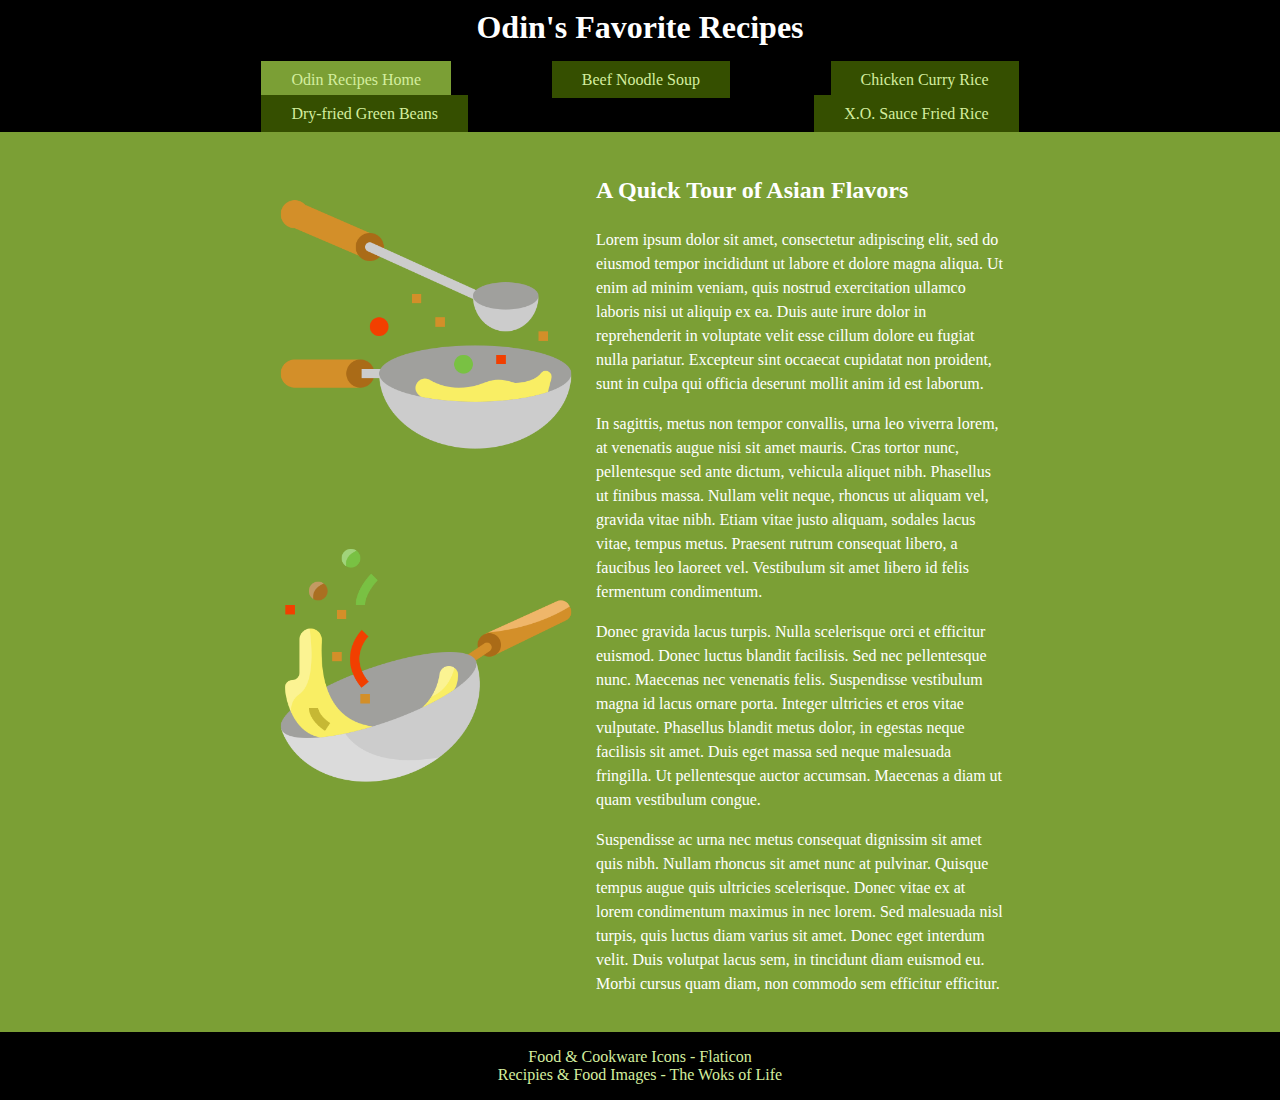
<file: index.html>
<!DOCTYPE html>
<html lang="en">
<head>
    <meta charset="UTF-8">
    <meta http-equiv="X-UA-Compatible" content="IE=edge">
    <meta name="viewport" content="width=device-width, initial-scale=1.0">
    <title>Odin's Favorite Recipes</title>
    <link rel="stylesheet" href="./css/style.css">
</head>
<body>
    <header>
        <h1 id="top">Odin's Favorite Recipes</h1>
        <ul class="navbar">
            <li><a href="index.html" class="topbutton" id="current">Odin Recipes Home</a></li>
            <li><a href="./recipes/beefnoodle.html" class="topbutton">Beef Noodle Soup</a></li>
            <li><a href="./recipes/curryrice.html" class="topbutton">Chicken Curry Rice</a></li>
            <li><a href="./recipes/greenbeans.html" class="topbutton">Dry-fried Green Beans</a></li>
            <li><a href="./recipes/friedrice.html" class="topbutton">X.O. Sauce Fried Rice</a></li>
        </ul>
    </header>
    <main>
        <div class="container">
            <div class="mainimg"><img src="./img/cooking (1).png" alt="Graphic of a wok and spoon">
            <img src="./img/cooking.png" alt="Graphic of a wok"></div>
            <div class="text">
                <h2>A Quick Tour of Asian Flavors</h2>
                <p>Lorem ipsum dolor sit amet, consectetur adipiscing elit, sed do eiusmod tempor incididunt ut labore et dolore magna aliqua. Ut enim ad minim veniam, quis nostrud exercitation ullamco laboris nisi ut aliquip ex ea. Duis aute irure dolor in reprehenderit in voluptate velit esse cillum dolore eu fugiat nulla pariatur. Excepteur sint occaecat cupidatat non proident, sunt in culpa qui officia deserunt mollit anim id est laborum.</p>
                <p>In sagittis, metus non tempor convallis, urna leo viverra lorem, at venenatis augue nisi sit amet mauris. Cras tortor nunc, pellentesque sed ante dictum, vehicula aliquet nibh. Phasellus ut finibus massa. Nullam velit neque, rhoncus ut aliquam vel, gravida vitae nibh. Etiam vitae justo aliquam, sodales lacus vitae, tempus metus. Praesent rutrum consequat libero, a faucibus leo laoreet vel. Vestibulum sit amet libero id felis fermentum condimentum.</p>
                <p>Donec gravida lacus turpis. Nulla scelerisque orci et efficitur euismod. Donec luctus blandit facilisis. Sed nec pellentesque nunc. Maecenas nec venenatis felis. Suspendisse vestibulum magna id lacus ornare porta. Integer ultricies et eros vitae vulputate. Phasellus blandit metus dolor, in egestas neque facilisis sit amet. Duis eget massa sed neque malesuada fringilla. Ut pellentesque auctor accumsan. Maecenas a diam ut quam vestibulum congue.</p>
                <p>Suspendisse ac urna nec metus consequat dignissim sit amet quis nibh. Nullam rhoncus sit amet nunc at pulvinar. Quisque tempus augue quis ultricies scelerisque. Donec vitae ex at lorem condimentum maximus in nec lorem. Sed malesuada nisl turpis, quis luctus diam varius sit amet. Donec eget interdum velit. Duis volutpat lacus sem, in tincidunt diam euismod eu. Morbi cursus quam diam, non commodo sem efficitur efficitur.</p>
            </div>
        </div>
    </main>
    <footer>
        <p class="footertext"><a href="https://www.flaticon.com/free-icons/cookware" title="cookware icons">Food & Cookware Icons - Flaticon</a></p>
        <p class="footertext"><a href="https://thewoksoflife.com/" title="The Woks of Life">Recipies & Food Images - The Woks of Life</a></p>
    </footer>
</body>
</html>
</file>
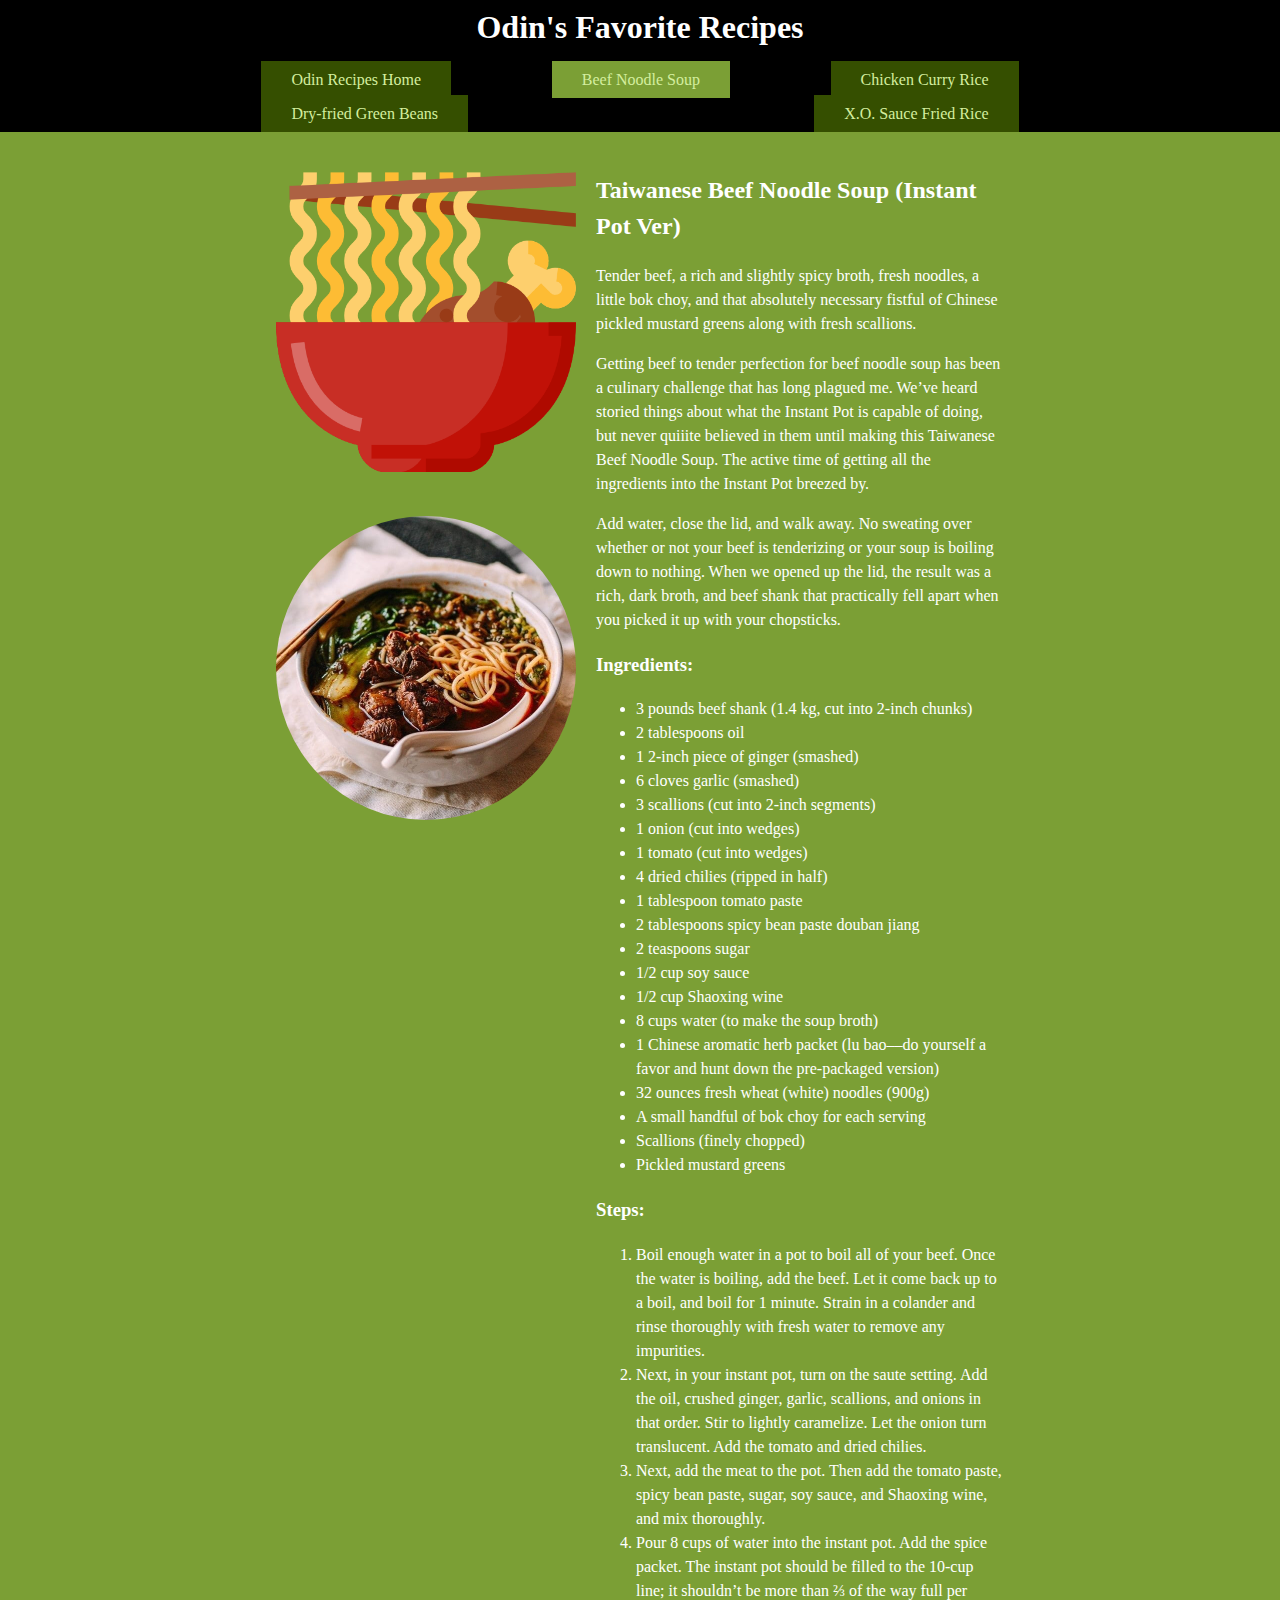
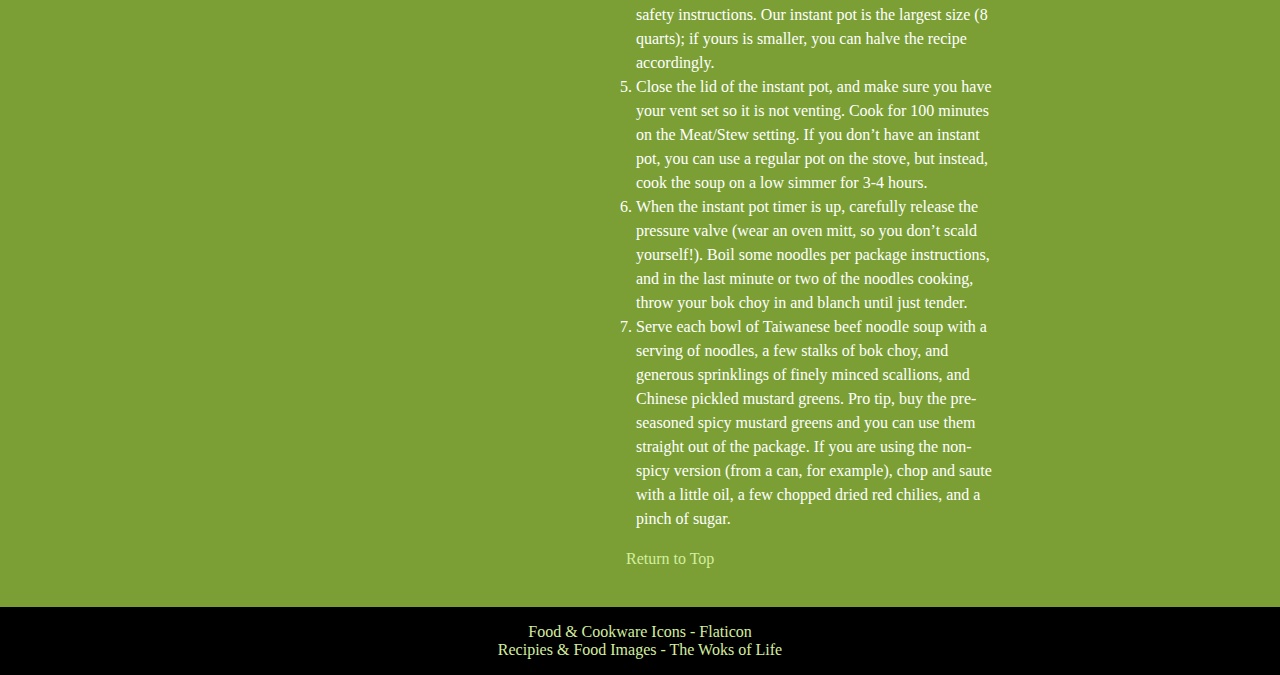
<file: recipes/beefnoodle.html>
<!DOCTYPE html>
<html lang="en">
<head>
    <meta charset="UTF-8">
    <meta http-equiv="X-UA-Compatible" content="IE=edge">
    <meta name="viewport" content="width=device-width, initial-scale=1.0">
    <title>Beef Noodle Soup</title>
    <link rel="stylesheet" href="../css/style.css">
</head>
<body>
    <header>
        <h1 id="top">Odin's Favorite Recipes</h1>
        <ul class="navbar">
            <li><a href="../index.html" class="topbutton">Odin Recipes Home</a></li>
            <li><a href="beefnoodle.html" class="topbutton" id="current">Beef Noodle Soup</a></li>
            <li><a href="curryrice.html" class="topbutton">Chicken Curry Rice</a></li>
            <li><a href="greenbeans.html" class="topbutton">Dry-fried Green Beans</a></li>
            <li><a href="friedrice.html" class="topbutton">X.O. Sauce Fried Rice</a></li>
        </ul>
    </header>
    <main>
        <div class="container">
            <div class="mainimg"><img src="../img/noodles.png" alt="Graphic of a bowl of noddle soup">
            <img src="../img/taiwanese-beef-noodle-soup.jpg" class="foodimg" alt="Picture of Taiwanese Beef Noodles"></div>
            <div class="text">
                <h2>Taiwanese Beef Noodle Soup (Instant Pot Ver)</h2>
                <p>Tender beef, a rich and slightly spicy broth, fresh noodles, a little bok choy, and that absolutely necessary fistful of Chinese pickled mustard greens along with fresh scallions.</p>
                <p>Getting beef to tender perfection for beef noodle soup has been a culinary challenge that has long plagued me. We’ve heard storied things about what the Instant Pot is capable of doing, but never quiiite believed in them until making this Taiwanese Beef Noodle Soup. The active time of getting all the ingredients into the Instant Pot breezed by.</p>
                <p>Add water, close the lid, and walk away. No sweating over whether or not your beef is tenderizing or your soup is boiling down to nothing. When we opened up the lid, the result was a rich, dark broth, and beef shank that practically fell apart when you picked it up with your chopsticks.</p>
                <h3>Ingredients:</h3>
                <ul>
                    <li>3 pounds beef shank (1.4 kg, cut into 2-inch chunks)</li>
                    <li>2 tablespoons oil</li>
                    <li>1 2-inch piece of ginger (smashed)</li>
                    <li>6 cloves garlic (smashed)</li>
                    <li>3 scallions (cut into 2-inch segments)</li>
                    <li>1 onion (cut into wedges)</li>
                    <li>1 tomato (cut into wedges)</li>
                    <li>4 dried chilies (ripped in half)</li>
                    <li>1 tablespoon tomato paste</li>
                    <li>2 tablespoons spicy bean paste douban jiang</li>
                    <li>2 teaspoons sugar</li>
                    <li>1/2 cup soy sauce</li>
                    <li>1/2 cup Shaoxing wine</li>
                    <li>8 cups water (to make the soup broth)</li>
                    <li>1 Chinese aromatic herb packet (lu bao––do yourself a favor and hunt down the pre-packaged version)</li>
                    <li>32 ounces fresh wheat (white) noodles (900g)</li>
                    <li>A small handful of bok choy for each serving</li>
                    <li>Scallions (finely chopped)</li>
                    <li>Pickled mustard greens</li>
                </ul>
                <h3>Steps:</h3>
                <ol>
                    <li>Boil enough water in a pot to boil all of your beef. Once the water is boiling, add the beef. Let it come back up to a boil, and boil for 1 minute. Strain in a colander and rinse thoroughly with fresh water to remove any impurities.</li>
                    <li>Next, in your instant pot, turn on the saute setting. Add the oil, crushed ginger, garlic, scallions, and onions in that order. Stir to lightly caramelize. Let the onion turn translucent. Add the tomato and dried chilies.</li>
                    <li>Next, add the meat to the pot. Then add the tomato paste, spicy bean paste, sugar, soy sauce, and Shaoxing wine, and mix thoroughly.</li>
                    <li>Pour 8 cups of water into the instant pot. Add the spice packet. The instant pot should be filled to the 10-cup line; it shouldn’t be more than ⅔ of the way full per safety instructions. Our instant pot is the largest size (8 quarts); if yours is smaller, you can halve the recipe accordingly.</li>
                    <li>Close the lid of the instant pot, and make sure you have your vent set so it is not venting. Cook for 100 minutes on the Meat/Stew setting. If you don’t have an instant pot, you can use a regular pot on the stove, but instead, cook the soup on a low simmer for 3-4 hours.</li>
                    <li>When the instant pot timer is up, carefully release the pressure valve (wear an oven mitt, so you don’t scald yourself!). Boil some noodles per package instructions, and in the last minute or two of the noodles cooking, throw your bok choy in and blanch until just tender.</li>
                    <li>Serve each bowl of Taiwanese beef noodle soup with a serving of noodles, a few stalks of bok choy, and generous sprinklings of finely minced scallions, and Chinese pickled mustard greens. Pro tip, buy the pre-seasoned spicy mustard greens and you can use them straight out of the package. If you are using the non-spicy version (from a can, for example), chop and saute with a little oil, a few chopped dried red chilies, and a pinch of sugar.</li>
                </ol>
                <p><a href="#top">Return to Top</a></p>
            </div>
        </div>
    </main>
    <footer>
        <p class="footertext"><a href="https://www.flaticon.com/free-icons/cookware" title="cookware icons">Food & Cookware Icons - Flaticon</a></p>
        <p class="footertext"><a href="https://thewoksoflife.com/" title="The Woks of Life">Recipies & Food Images - The Woks of Life</a></p>
    </footer>
</body>
</html>
</file>
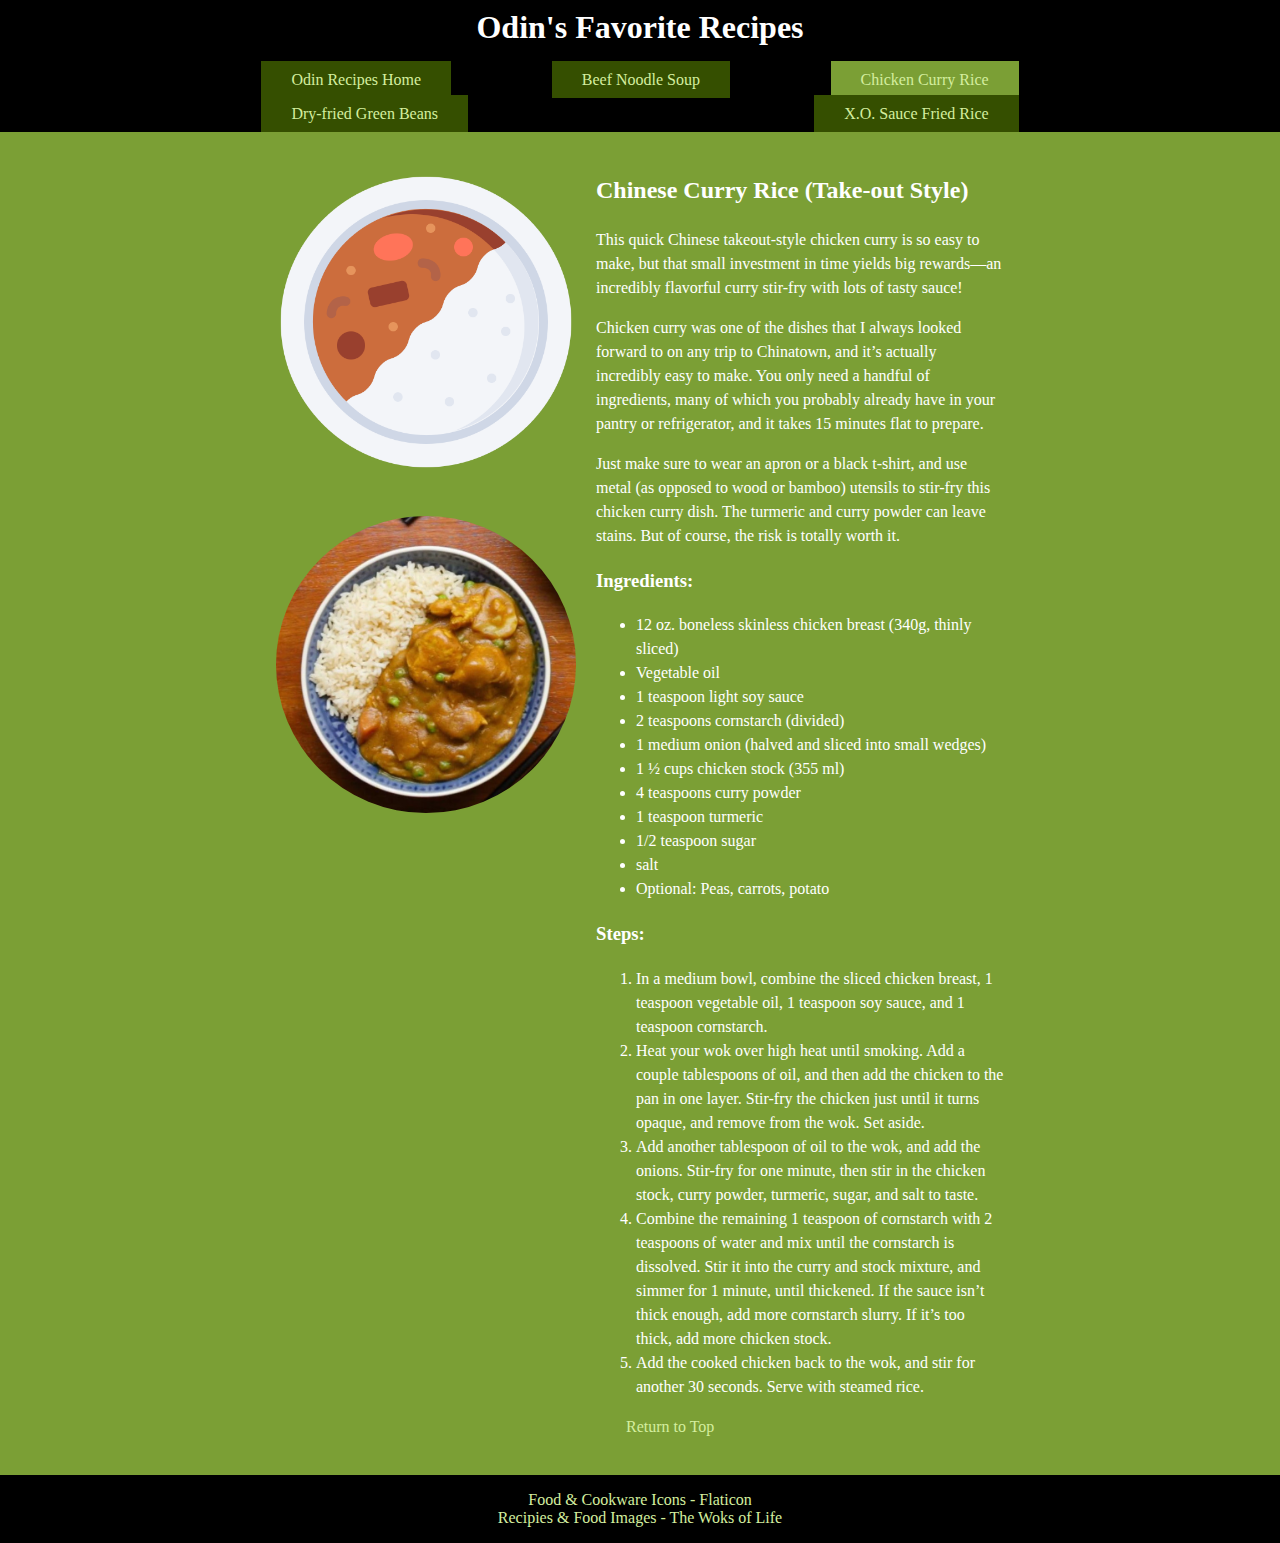
<file: recipes/curryrice.html>
<!DOCTYPE html>
<html lang="en">
<head>
    <meta charset="UTF-8">
    <meta http-equiv="X-UA-Compatible" content="IE=edge">
    <meta name="viewport" content="width=device-width, initial-scale=1.0">
    <title>Chinese Curry Rice</title>
    <link rel="stylesheet" href="../css/style.css">
</head>
<body>
    <header>
        <h1 id="top">Odin's Favorite Recipes</h1>
        <ul class="navbar">
            <li><a href="../index.html" class="topbutton">Odin Recipes Home</a></li>
            <li><a href="beefnoodle.html" class="topbutton">Beef Noodle Soup</a></li>
            <li><a href="curryrice.html" class="topbutton" id="current">Chicken Curry Rice</a></li>
            <li><a href="greenbeans.html" class="topbutton">Dry-fried Green Beans</a></li>
            <li><a href="friedrice.html" class="topbutton">X.O. Sauce Fried Rice</a></li>
        </ul>
    </header>
    <main>
        <div class="container">
            <div class="mainimg"><img src="../img/curry.png" alt="Graphic of a plate of curry">
            <img src="../img/chinese-curry.jpg" class="foodimg" alt="Picture of plate of curry rice"></div>
            <div class="text">
                <h2>Chinese Curry Rice (Take-out Style)</h2>
                <p>This quick Chinese takeout-style chicken curry is so easy to make, but that small investment in time yields big rewards—an incredibly flavorful curry stir-fry with lots of tasty sauce!</p>
                <p>Chicken curry was one of the dishes that I always looked forward to on any trip to Chinatown, and it’s actually incredibly easy to make. You only need a handful of ingredients, many of which you probably already have in your pantry or refrigerator, and it takes 15 minutes flat to prepare.</p>
                <p>Just make sure to wear an apron or a black t-shirt, and use metal (as opposed to wood or bamboo) utensils to stir-fry this chicken curry dish. The turmeric and curry powder can leave stains. But of course, the risk is totally worth it.</p>
                <h3>Ingredients:</h3>
                <ul>
                    <li>12 oz. boneless skinless chicken breast (340g, thinly sliced)</li>
                    <li>Vegetable oil</li>
                    <li>1 teaspoon light soy sauce</li>
                    <li>2 teaspoons cornstarch (divided)</li>
                    <li>1 medium onion (halved and sliced into small wedges)</li>
                    <li>1 ½ cups chicken stock (355 ml)</li>
                    <li>4 teaspoons curry powder</li>
                    <li>1 teaspoon turmeric</li>
                    <li>1/2 teaspoon sugar</li>
                    <li>salt</li>
                    <li>Optional: Peas, carrots, potato
                    </li>
                </ul>
                <h3>Steps:</h3>
                <ol>
                    <li>In a medium bowl, combine the sliced chicken breast, 1 teaspoon vegetable oil, 1 teaspoon soy sauce, and 1 teaspoon cornstarch.</li>
                    <li>Heat your wok over high heat until smoking. Add a couple tablespoons of oil, and then add the chicken to the pan in one layer. Stir-fry the chicken just until it turns opaque, and remove from the wok. Set aside.</li>
                    <li>Add another tablespoon of oil to the wok, and add the onions. Stir-fry for one minute, then stir in the chicken stock, curry powder, turmeric, sugar, and salt to taste.</li>
                    <li>Combine the remaining 1 teaspoon of cornstarch with 2 teaspoons of water and mix until the cornstarch is dissolved. Stir it into the curry and stock mixture, and simmer for 1 minute, until thickened. If the sauce isn’t thick enough, add more cornstarch slurry. If it’s too thick, add more chicken stock.</li>
                    <li>Add the cooked chicken back to the wok, and stir for another 30 seconds. Serve with steamed rice.</li>
                </ol>
                <p><a href="#top">Return to Top</a></p>
            </div>
        </div>
    </main>
    <footer>
        <p class="footertext"><a href="https://www.flaticon.com/free-icons/cookware" title="cookware icons">Food & Cookware Icons - Flaticon</a></p>
        <p class="footertext"><a href="https://thewoksoflife.com/" title="The Woks of Life">Recipies & Food Images - The Woks of Life</a></p>
    </footer>
</body>
</html>
</file>
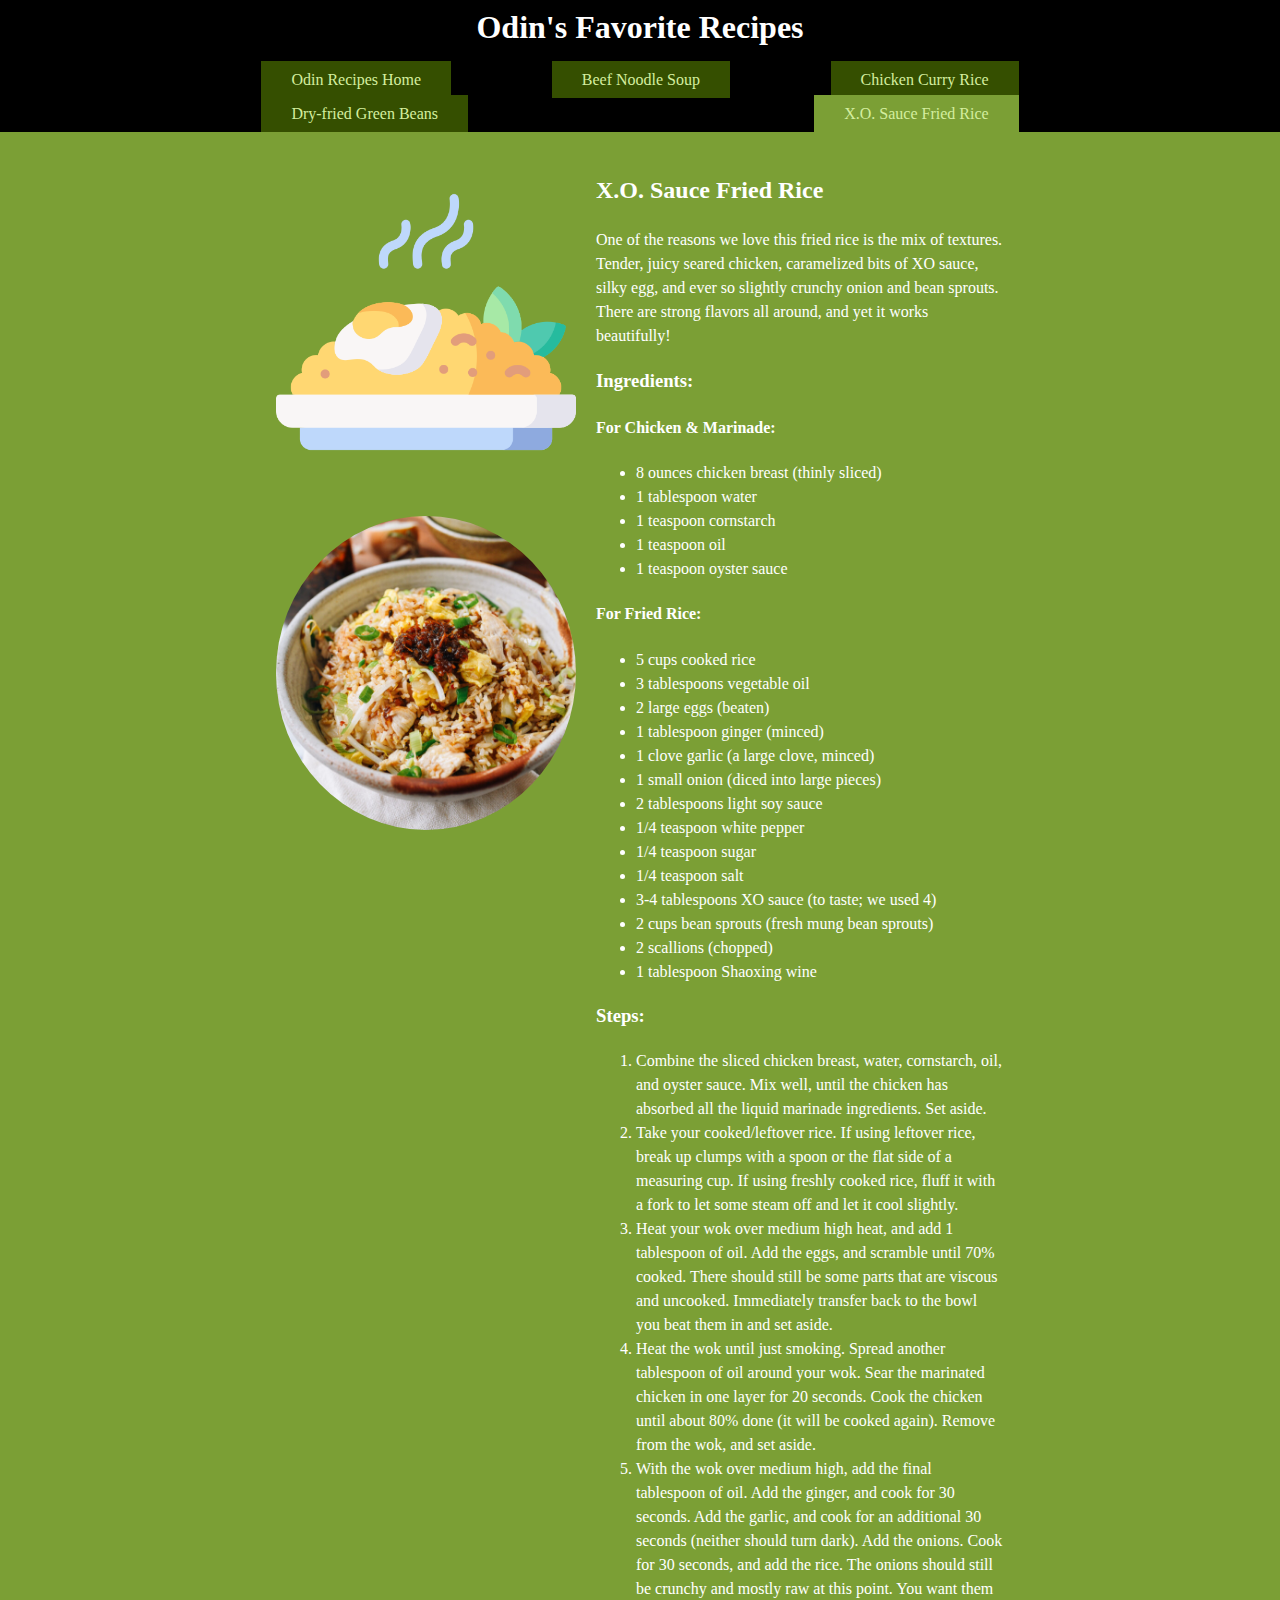
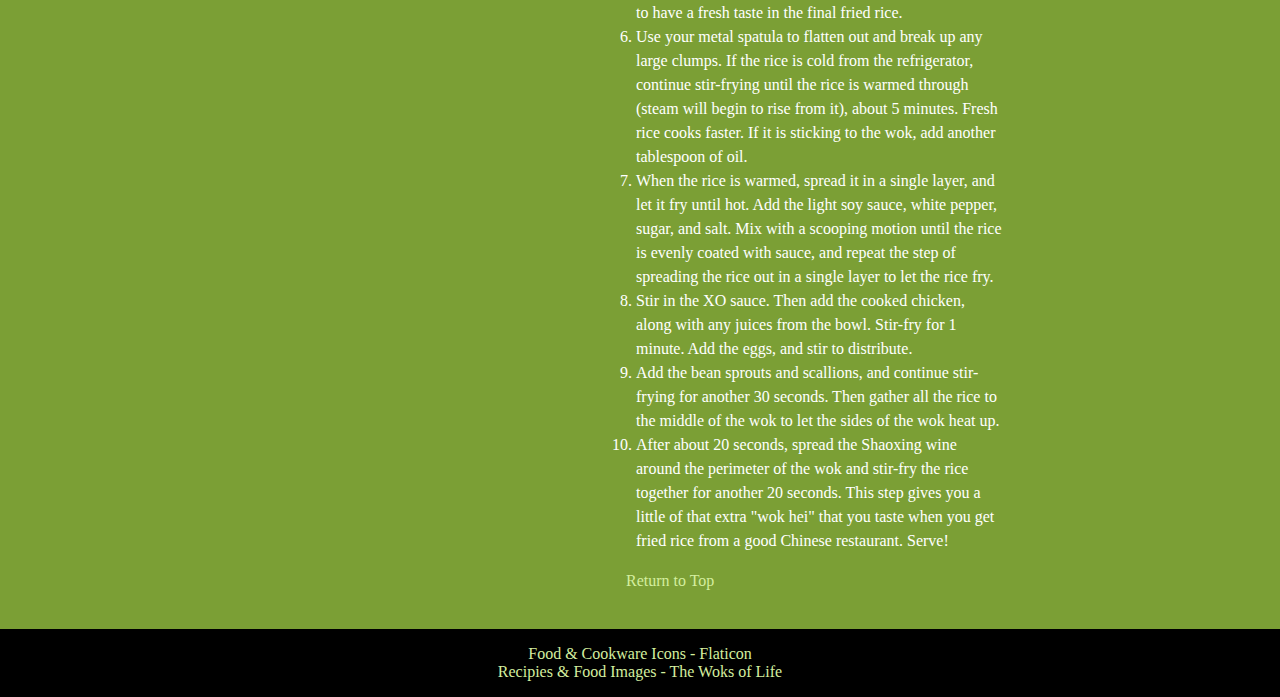
<file: recipes/friedrice.html>
<!DOCTYPE html>
<html lang="en">
<head>
    <meta charset="UTF-8">
    <meta http-equiv="X-UA-Compatible" content="IE=edge">
    <meta name="viewport" content="width=device-width, initial-scale=1.0">
    <title>X.O. Sauce Fried Rice</title>
    <link rel="stylesheet" href="../css/style.css">
</head>
<body>
    <header>
        <h1 id="top">Odin's Favorite Recipes</h1>
        <ul class="navbar">
            <li><a href="../index.html" class="topbutton">Odin Recipes Home</a></li>
            <li><a href="beefnoodle.html" class="topbutton">Beef Noodle Soup</a></li>
            <li><a href="curryrice.html" class="topbutton">Chicken Curry Rice</a></li>
            <li><a href="greenbeans.html" class="topbutton">Dry-fried Green Beans</a></li>
            <li><a href="friedrice.html" class="topbutton" id="current">X.O. Sauce Fried Rice</a></li>
        </ul>
    </header>
    <main>
        <div class="container">
            <div class="mainimg"><img src="../img/friedrice.png" alt="Graphic of fried rice">
            <img src="../img/xo-sauce-fried-rice.jpg" class="foodimg" alt="Picture of fried rice"></div>
            <div class="text">
                <h2>X.O. Sauce Fried Rice</h2>
                <p>One of the reasons we love this fried rice is the mix of textures. Tender, juicy seared chicken, caramelized bits of XO sauce, silky egg, and ever so slightly crunchy onion and bean sprouts. There are strong flavors all around, and yet it works beautifully!</p>
                <h3>Ingredients:</h3>
                <h4>For Chicken & Marinade:</h4>
                <ul>
                    <li>8 ounces chicken breast (thinly sliced)</li>
                    <li>1 tablespoon water</li>
                    <li>1 teaspoon cornstarch</li>
                    <li>1 teaspoon oil</li>
                    <li>1 teaspoon oyster sauce</li>
                </ul>
                <h4>For Fried Rice:</h4>
                <ul>
                    <li>5 cups cooked rice</li>
                    <li>3 tablespoons vegetable oil</li>
                    <li>2 large eggs (beaten)</li>
                    <li>1 tablespoon ginger (minced)</li>
                    <li>1 clove garlic (a large clove, minced)</li>
                    <li>1 small onion (diced into large pieces)</li>
                    <li>2 tablespoons light soy sauce</li>
                    <li>1/4 teaspoon white pepper</li>
                    <li>1/4 teaspoon sugar</li>
                    <li>1/4 teaspoon salt</li>
                    <li>3-4 tablespoons XO sauce (to taste; we used 4)</li>
                    <li>2 cups bean sprouts (fresh mung bean sprouts)</li>
                    <li>2 scallions (chopped)</li>
                    <li>1 tablespoon Shaoxing wine</li>
                </ul>
                <h3>Steps:</h3>
                <ol>
                    <li>Combine the sliced chicken breast, water, cornstarch, oil, and oyster sauce. Mix well, until the chicken has absorbed all the liquid marinade ingredients. Set aside.</li>
                    <li>Take your cooked/leftover rice. If using leftover rice, break up clumps with a spoon or the flat side of a measuring cup. If using freshly cooked rice, fluff it with a fork to let some steam off and let it cool slightly.</li>
                    <li>Heat your wok over medium high heat, and add 1 tablespoon of oil. Add the eggs, and scramble until 70% cooked. There should still be some parts that are viscous and uncooked. Immediately transfer back to the bowl you beat them in and set aside.</li>
                    <li>Heat the wok until just smoking. Spread another tablespoon of oil around your wok. Sear the marinated chicken in one layer for 20 seconds. Cook the chicken until about 80% done (it will be cooked again). Remove from the wok, and set aside.</li>
                    <li>With the wok over medium high, add the final tablespoon of oil. Add the ginger, and cook for 30 seconds. Add the garlic, and cook for an additional 30 seconds (neither should turn dark). Add the onions. Cook for 30 seconds, and add the rice. The onions should still be crunchy and mostly raw at this point. You want them to have a fresh taste in the final fried rice.</li>
                    <li>Use your metal spatula to flatten out and break up any large clumps. If the rice is cold from the refrigerator, continue stir-frying until the rice is warmed through (steam will begin to rise from it), about 5 minutes. Fresh rice cooks faster. If it is sticking to the wok, add another tablespoon of oil.</li>
                    <li>When the rice is warmed, spread it in a single layer, and let it fry until hot. Add the light soy sauce, white pepper, sugar, and salt. Mix with a scooping motion until the rice is evenly coated with sauce, and repeat the step of spreading the rice out in a single layer to let the rice fry.</li>
                    <li>Stir in the XO sauce. Then add the cooked chicken, along with any juices from the bowl. Stir-fry for 1 minute. Add the eggs, and stir to distribute.</li>
                    <li>Add the bean sprouts and scallions, and continue stir-frying for another 30 seconds. Then gather all the rice to the middle of the wok to let the sides of the wok heat up.</li>
                    <li>After about 20 seconds, spread the Shaoxing wine around the perimeter of the wok and stir-fry the rice together for another 20 seconds. This step gives you a little of that extra "wok hei" that you taste when you get fried rice from a good Chinese restaurant. Serve!</li>
                </ol>
                <p><a href="#top">Return to Top</a></p>
            </div>
        </div>
    </main>
    <footer>
        <p class="footertext"><a href="https://www.flaticon.com/free-icons/cookware" title="cookware icons">Food & Cookware Icons - Flaticon</a></p>
        <p class="footertext"><a href="https://thewoksoflife.com/" title="The Woks of Life">Recipies & Food Images - The Woks of Life</a></p>
    </footer>
</body>
</html>
</file>
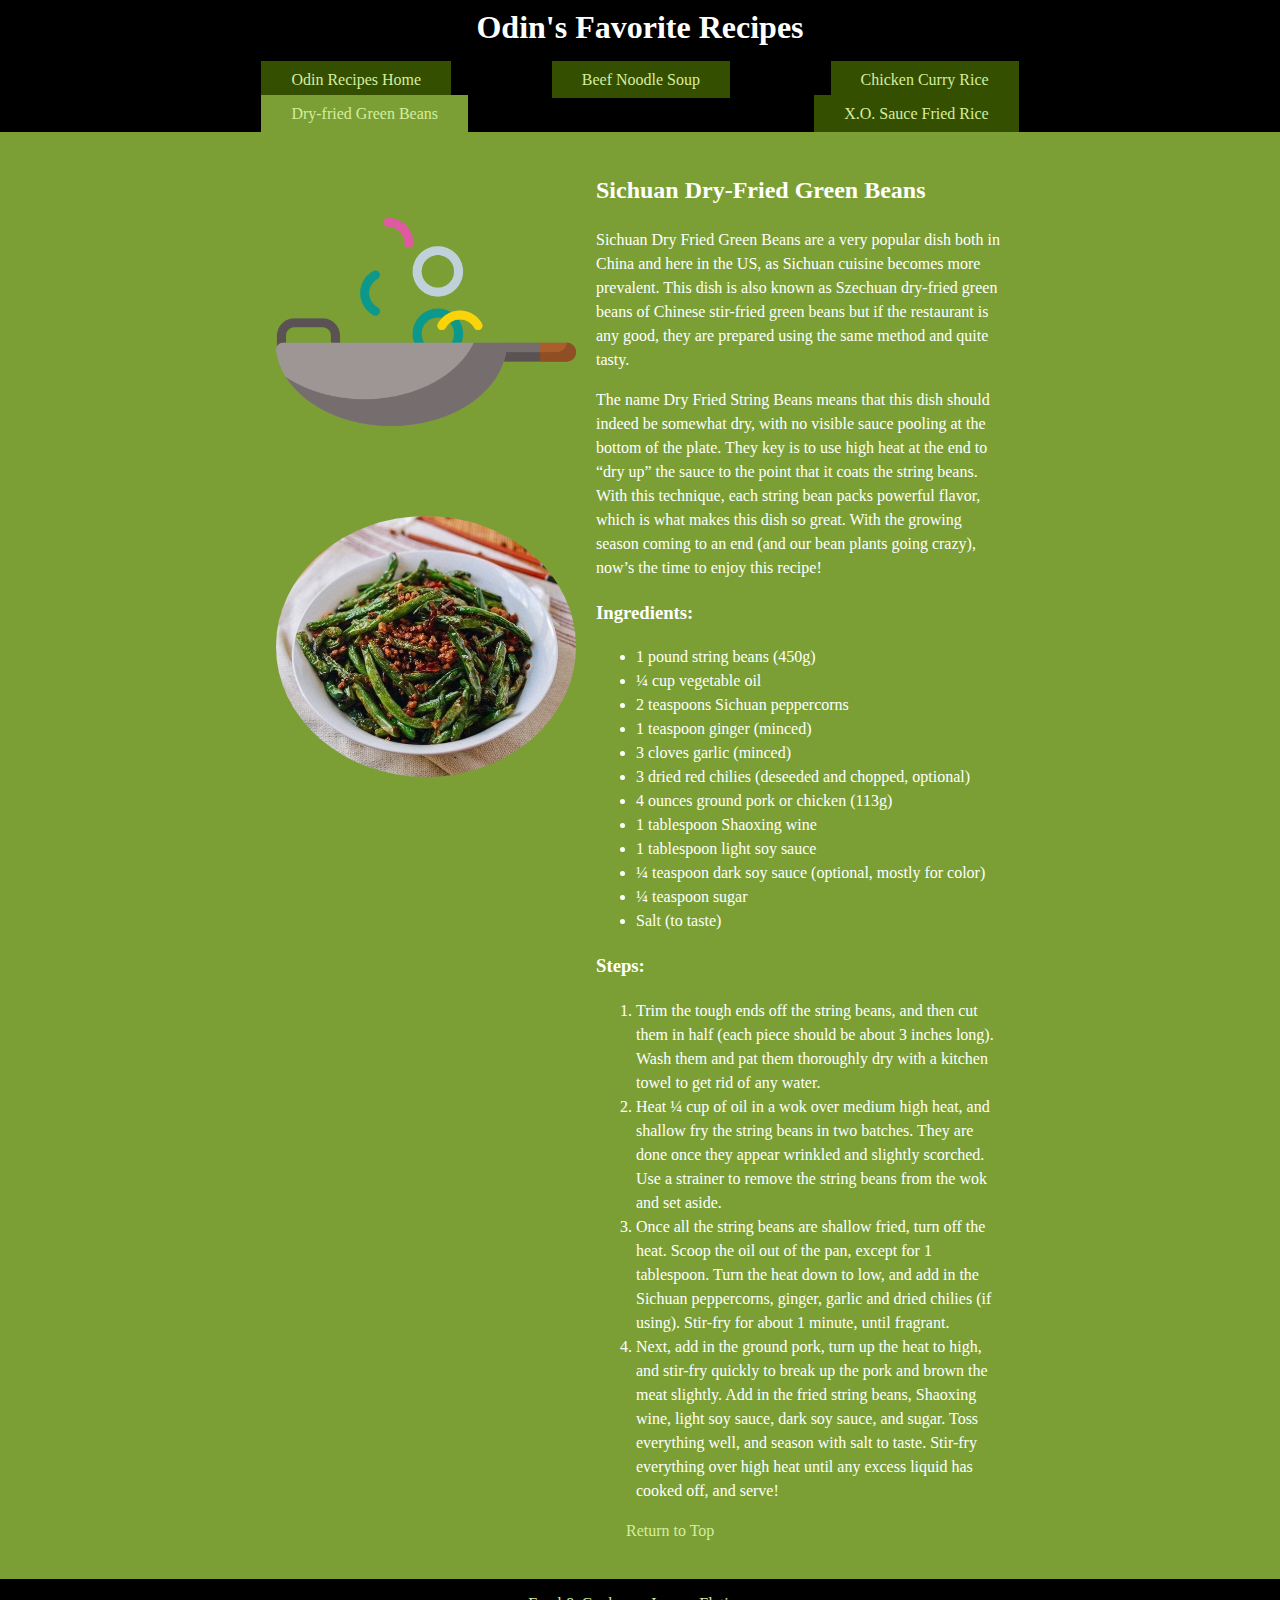
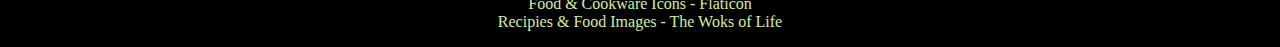
<file: recipes/greenbeans.html>
<!DOCTYPE html>
<html lang="en">
<head>
    <meta charset="UTF-8">
    <meta http-equiv="X-UA-Compatible" content="IE=edge">
    <meta name="viewport" content="width=device-width, initial-scale=1.0">
    <title>Dry-fried Green Beans</title>
    <link rel="stylesheet" href="../css/style.css">
</head>
<body>
    <header>
        <h1 id="top">Odin's Favorite Recipes</h1>
        <ul class="navbar">
            <li><a href="../index.html" class="topbutton">Odin Recipes Home</a></li>
            <li><a href="beefnoodle.html" class="topbutton">Beef Noodle Soup</a></li>
            <li><a href="curryrice.html" class="topbutton">Chicken Curry Rice</a></li>
            <li><a href="greenbeans.html" class="topbutton" id="current">Dry-fried Green Beans</a></li>
            <li><a href="friedrice.html" class="topbutton">X.O. Sauce Fried Rice</a></li>
        </ul>
    </header>
    <main>
        <div class="container">
            <div class="mainimg"><img src="../img/wok.png" alt="Graphic of a plate of curry">
            <img src="../img/dry-fried-string-beans.jpg" class="foodimg" alt="Picture of dry-fried string beans"></div>
            <div class="text">
                <h2>Sichuan Dry-Fried Green Beans</h2>
                <p>Sichuan Dry Fried Green Beans are a very popular dish both in China and here in the US, as Sichuan cuisine becomes more prevalent. This dish is also known as Szechuan dry-fried green beans of Chinese stir-fried green beans but if the restaurant is any good, they are prepared using the same method and quite tasty.</p>
                <p>The name Dry Fried String Beans means that this dish should indeed be somewhat dry, with no visible sauce pooling at the bottom of the plate. They key is to use high heat at the end to “dry up” the sauce to the point that it coats the string beans. With this technique, each string bean packs powerful flavor, which is what makes this dish so great. With the growing season coming to an end (and our bean plants going crazy), now’s the time to enjoy this recipe!</p>
                <h3>Ingredients:</h3>
                <ul>
                    <li>1 pound string beans (450g)</li>
                    <li>¼ cup vegetable oil</li>
                    <li>2 teaspoons Sichuan peppercorns</li>
                    <li>1 teaspoon ginger (minced)</li>
                    <li>3 cloves garlic (minced)</li>
                    <li>3 dried red chilies (deseeded and chopped, optional)</li>
                    <li>4 ounces ground pork or chicken (113g)</li>
                    <li>1 tablespoon Shaoxing wine</li>
                    <li>1 tablespoon light soy sauce</li>
                    <li>¼ teaspoon dark soy sauce (optional, mostly for color)</li>
                    <li>¼ teaspoon sugar</li>
                    <li>Salt (to taste)</li>
                </ul>
                <h3>Steps:</h3>
                <ol>
                    <li>Trim the tough ends off the string beans, and then cut them in half (each piece should be about 3 inches long). Wash them and pat them thoroughly dry with a kitchen towel to get rid of any water.</li>
                    <li>Heat ¼ cup of oil in a wok over medium high heat, and shallow fry the string beans in two batches. They are done once they appear wrinkled and slightly scorched. Use a strainer to remove the string beans from the wok and set aside.</li>
                    <li>Once all the string beans are shallow fried, turn off the heat. Scoop the oil out of the pan, except for 1 tablespoon. Turn the heat down to low, and add in the Sichuan peppercorns, ginger, garlic and dried chilies (if using). Stir-fry for about 1 minute, until fragrant.</li>
                    <li>Next, add in the ground pork, turn up the heat to high, and stir-fry quickly to break up the pork and brown the meat slightly. Add in the fried string beans, Shaoxing wine, light soy sauce, dark soy sauce, and sugar. Toss everything well, and season with salt to taste. Stir-fry everything over high heat until any excess liquid has cooked off, and serve!</li>
                </ol>
                <p><a href="#top">Return to Top</a></p>
            </div>
        </div>
    </main>
    <footer>
        <p class="footertext"><a href="https://www.flaticon.com/free-icons/cookware" title="cookware icons">Food & Cookware Icons - Flaticon</a></p>
        <p class="footertext"><a href="https://thewoksoflife.com/" title="The Woks of Life">Recipies & Food Images - The Woks of Life</a></p>
    </footer>
</body>
</html>
</file>
<file: css/style.css>
*,
*::before,
*::after {
  box-sizing: border-box;
}

html {
  scroll-behavior: smooth;
}

body {
  padding: 0;
  margin: 0;
  display: flex;
  flex-direction: column;
  min-height: 100vh;
  background-color: #7b9f35;
  font-size: 16px;
  color: #fff;
}

a {
  text-decoration: none;
  color: #d4ee9f;
  padding: 10px 30px;
  margin: 0;
}

a.topbutton {
  background-color: #354f00;
}

a#current {
  background-color: #7b9f35;
}

a:hover {
  color: #fff;
}

ul.navbar {
  list-style: none;
  margin: 0 auto;
  padding: 0;
  display: flex;
  flex-wrap: wrap;
  gap: 16px;
  justify-content: space-between;
  width: 60%;
}

header,
footer {
  background-color: #000;
}

header {
  padding: 9px;
  text-align: center;
}

h1 {
  margin: 0;
  padding: 0;
  padding-bottom: 25px;
}

main {
  flex: auto;
}

.container {
  width: 60%;
  padding: 20px;
  margin: 0 auto;
  display: flex;
  justify-content: center;
}

img {
  width: 300px;
  margin: 20px auto;
}

.foodimg {
  border-radius: 50%;
}

.text {
  margin-left: 20px;
  line-height: 1.5;
}

.footertext {
  padding: 0;
  margin: 0;
}

footer {
  padding: 16px;
  display: flex;
  flex-direction: column;
  justify-content: center;
  align-items: center;
}
</file>
